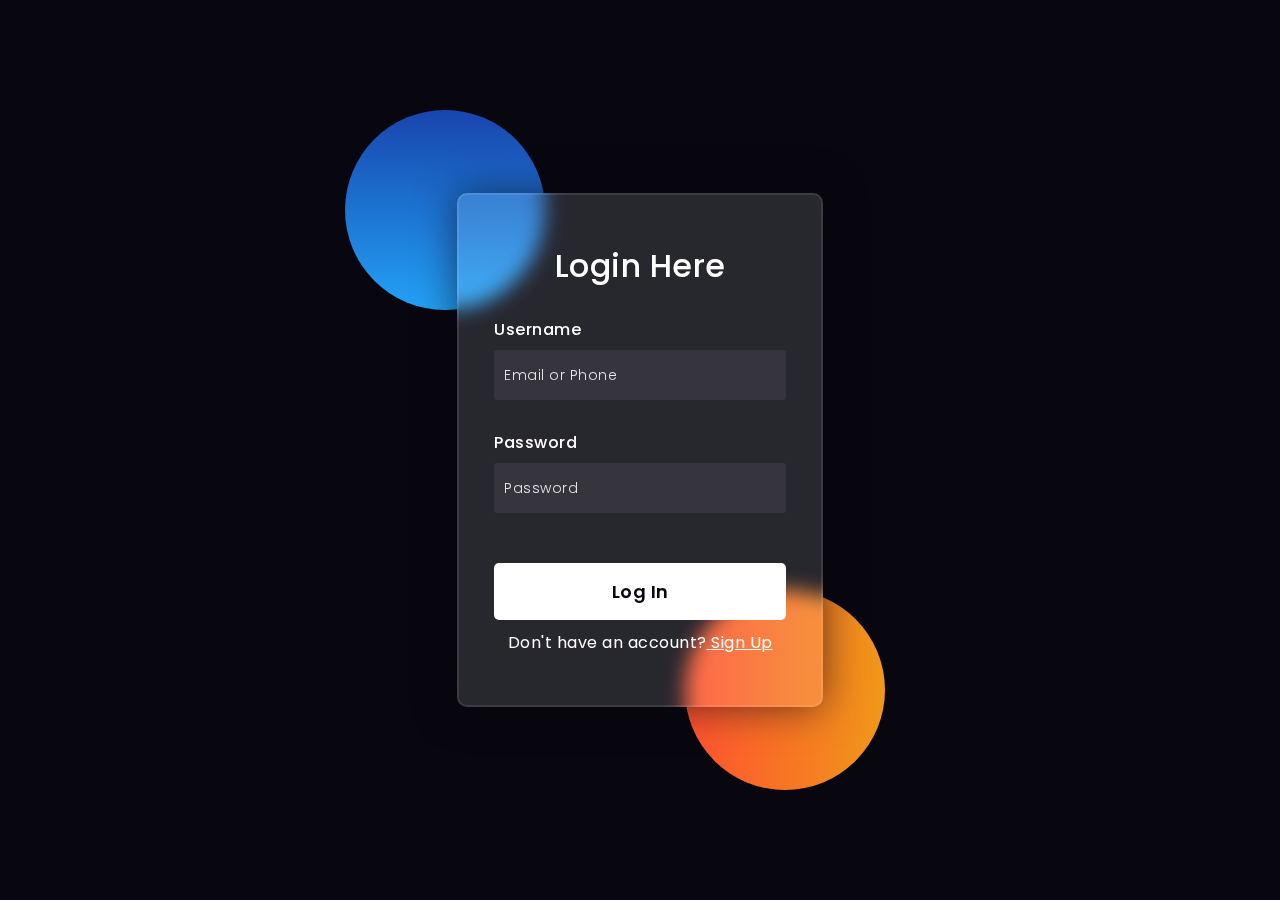
<file: index.html>
<!DOCTYPE html>
<html lang="en">
  <head>
    <!-- Design by foolishdeveloper.com -->
    <title>Glassmorphism login Form Tutorial in html css</title>

    <link rel="preconnect" href="https://fonts.gstatic.com" />
    <link
      rel="stylesheet"
      href="https://cdnjs.cloudflare.com/ajax/libs/font-awesome/5.15.4/css/all.min.css"
    />
    <link
      href="https://fonts.googleapis.com/css2?family=Poppins:wght@300;500;600&display=swap"
      rel="stylesheet"
    />
    <link rel="stylesheet" href="./assets/styleSheet/styles.css" />
  </head>

  <body>
    <div class="background">
      <div class="shape"></div>
      <div class="shape"></div>
    </div>
    <form>
      <h3>Login Here</h3>

      <label for="username">Username</label>
      <input type="text" placeholder="Email or Phone" id="username" />

      <label for="password">Password</label>
      <input type="password" placeholder="Password" id="password" />

      <button>Log In</button>
      <p class="link-text">
        Don't have an account?<span
          ><a href="./assets/pages/signup/signup.html"> Sign Up</a></span
        >
      </p>
    </form>
  </body>
</html>
</file>
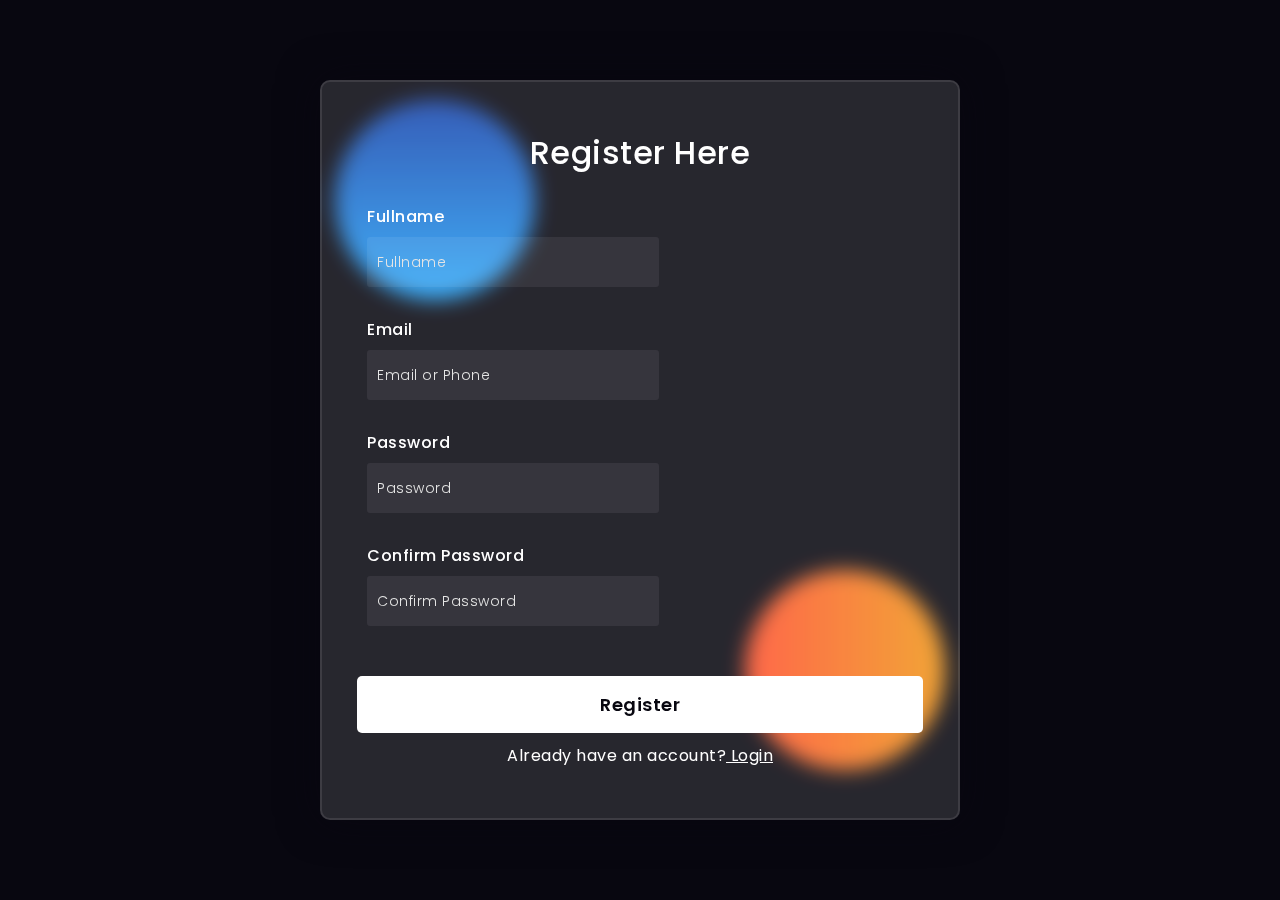
<file: assets/pages/signup/signup.html>
<!DOCTYPE html>
<html lang="en">
  <head>
    <!-- Design by foolishdeveloper.com -->
    <title>Glassmorphism login Form Tutorial in html css</title>

    <link rel="preconnect" href="https://fonts.gstatic.com" />
    <link
      rel="stylesheet"
      href="https://cdnjs.cloudflare.com/ajax/libs/font-awesome/5.15.4/css/all.min.css"
    />
    <link
      href="https://fonts.googleapis.com/css2?family=Poppins:wght@300;500;600&display=swap"
      rel="stylesheet"
    />
    <link rel="stylesheet" href="./style.css" />
  </head>

  <body>
    <div class="background">
      <div class="shape"></div>
      <div class="shape"></div>
    </div>
    <form>
      <h3>Register Here</h3>

      <div class="row">
        <div class="col">
          <label for="username">Fullname</label>
          <input type="text" placeholder="Fullname" id="username" />
        </div>
        <div class="col">
          <label for="username">Email</label>
          <input type="text" placeholder="Email or Phone" id="username" />
        </div>
      </div>

      <div class="row">
        <div class="col">
          <label for="password">Password</label>
          <input type="password" placeholder="Password" id="password" />
        </div>
        <div class="col">
          <label for="password">Confirm Password</label>
          <input type="password" placeholder="Confirm Password" id="password" />
        </div>
      </div>

      <button>Register</button>
      <p class="link-text">
        Already have an account?<span
          ><a href="../../../index.html"> Login</a></span
        >
      </p>
    </form>
  </body>
</html>
</file>
<file: assets/styleSheet/styles.css>
*,
    *:before,
    *:after {
      padding: 0;
      margin: 0;
      box-sizing: border-box;
    }

    body {
      background-color: #080710;
    }

    .background {
      width: 430px;
      height: 520px;
      position: absolute;
      transform: translate(-50%, -50%);
      left: 50%;
      top: 50%;
    }

    .background .shape {
      height: 200px;
      width: 200px;
      position: absolute;
      border-radius: 50%;
    }

    .shape:first-child {
      background: linear-gradient(#1845ad,
          #23a2f6);
      left: -80px;
      top: -80px;
    }

    .shape:last-child {
      background: linear-gradient(to right,
          #ff512f,
          #f09819);
      right: -30px;
      bottom: -80px;
    }

    form {

      background-color: rgba(255, 255, 255, 0.13);
      position: absolute;
      transform: translate(-50%, -50%);
      top: 50%;
      left: 50%;
      border-radius: 10px;
      backdrop-filter: blur(10px);
      border: 2px solid rgba(255, 255, 255, 0.1);
      box-shadow: 0 0 40px rgba(8, 7, 16, 0.6);
      padding: 50px 35px;
    }

    form * {
      font-family: 'Poppins', sans-serif;
      color: #ffffff;
      letter-spacing: 0.5px;
      outline: none;
      border: none;
    }

    form h3 {
      font-size: 32px;
      font-weight: 500;
      line-height: 42px;
      text-align: center;
    }

    label {
      display: block;
      margin-top: 30px;
      font-size: 16px;
      font-weight: 500;
    }

    input {
      display: block;
      height: 50px;
      width: 100%;
      background-color: rgba(255, 255, 255, 0.07);
      border-radius: 3px;
      padding: 0 10px;
      margin-top: 8px;
      font-size: 14px;
      font-weight: 300;
    }

    ::placeholder {
      color: #e5e5e5;
    }

    button {
      margin-top: 50px;
      width: 100%;
      background-color: #ffffff;
      color: #080710;
      padding: 15px 0;
      font-size: 18px;
      font-weight: 600;
      border-radius: 5px;
      cursor: pointer;
    }

    .social {
      margin-top: 30px;
      display: flex;
    }

    .social div {
      background: red;
      width: 150px;
      border-radius: 3px;
      padding: 5px 10px 10px 5px;
      background-color: rgba(255, 255, 255, 0.27);
      color: #eaf0fb;
      text-align: center;
    }

    .social div:hover {
      background-color: rgba(255, 255, 255, 0.47);
    }

    .social .fb {
      margin-left: 25px;
    }

    .social i {
      margin-right: 4px;
    }

    .link-text{
        margin-top: 10px;
        text-align: center;
    }
</file>
<file: assets/pages/signup/style.css>
*,
*:before,
*:after {
  padding: 0;
  margin: 0;
  box-sizing: border-box;
}

body {
  background-color: #080710;
}

.background {
  width: 430px;
  height: 520px;
  position: absolute;
  transform: translate(-50%, -50%);
  left: 50%;
  top: 50%;
}

.background .shape {
  height: 200px;
  width: 200px;
  position: absolute;
  border-radius: 50%;
}

.shape:first-child {
  background: linear-gradient(#1845ad, #23a2f6);
  left: -90px;
  top: -90px;
}

.shape:last-child {
  background: linear-gradient(to right, #ff512f, #f09819);
  right: -90px;
  bottom: -60px;
}

form {
  background-color: rgba(255, 255, 255, 0.13);
  position: absolute;
  transform: translate(-50%, -50%);
  top: 50%;
  left: 50%;
  border-radius: 10px;
  backdrop-filter: blur(10px);
  border: 2px solid rgba(255, 255, 255, 0.1);
  box-shadow: 0 0 40px rgba(8, 7, 16, 0.6);
  padding: 50px 35px;
}

form * {
  font-family: "Poppins", sans-serif;
  color: #ffffff;
  letter-spacing: 0.5px;
  outline: none;
  border: none;
}

form h3 {
  font-size: 32px;
  font-weight: 500;
  line-height: 42px;
  text-align: center;
}

label {
  display: block;
  margin-top: 30px;
  font-size: 16px;
  font-weight: 500;
}

input {
  display: block;
  height: 50px;
  width: 100%;
  background-color: rgba(255, 255, 255, 0.07);
  border-radius: 3px;
  padding: 0 10px;
  margin-top: 8px;
  font-size: 14px;
  font-weight: 300;
}

::placeholder {
  color: #e5e5e5;
}

button {
  margin-top: 50px;
  width: 100%;
  background-color: #ffffff;
  color: #080710;
  padding: 15px 0;
  font-size: 18px;
  font-weight: 600;
  border-radius: 5px;
  cursor: pointer;
}

.social {
  margin-top: 30px;
  display: flex;
}

.social div {
  background: red;
  width: 150px;
  border-radius: 3px;
  padding: 5px 10px 10px 5px;
  background-color: rgba(255, 255, 255, 0.27);
  color: #eaf0fb;
  text-align: center;
}

.social div:hover {
  background-color: rgba(255, 255, 255, 0.47);
}

.social .fb {
  margin-left: 25px;
}

.social i {
  margin-right: 4px;
}

.link-text {
  margin-top: 10px;
  text-align: center;
}

.row {
  display: flex;
  flex-wrap: wrap;
}
.col {
  margin: 0px 10px;
}
</file>
